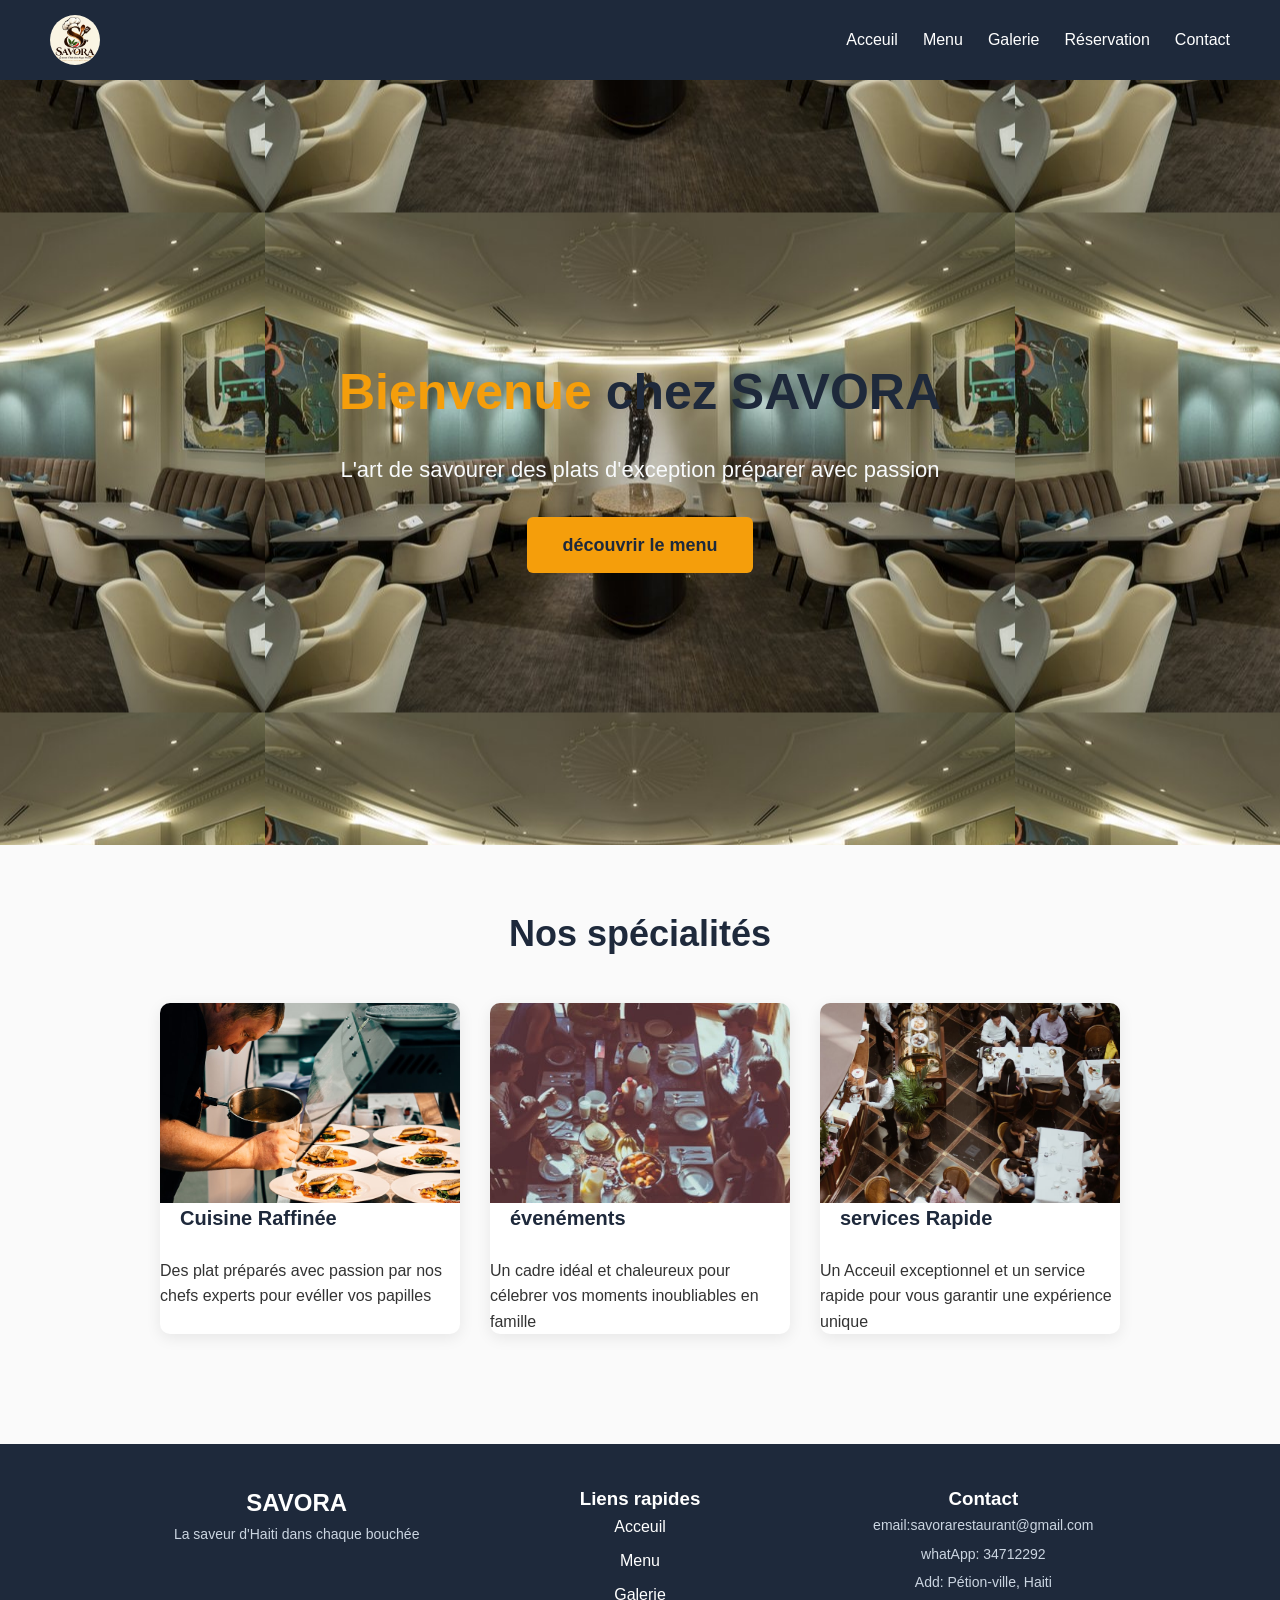
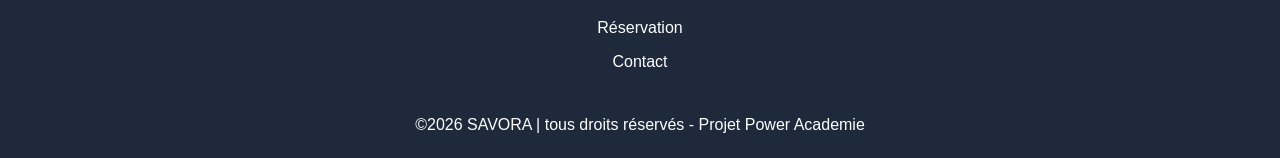
<file: index.html>
<html lang="en">
<head>
    <meta charset="UTF-8">
    <meta name="viewport" content="width=device-width, initial-scale=1.0">
    <title>SAVORA - L'art de savourer</title>
    <link rel="stylesheet" href="style.css">
</head>
<body>
<nav class="navbar">
    <div class="logo">
        <img src="logo.png" alt="sa se logo SAVORA">
        
    </div>

    <ul class="nav-links">
        <li><a href="index.html" class="actve">Acceuil</a></li>
        <li><a href="menu.html">Menu</a></li>
        <li><a href="galeri.html">Galerie</a></li>
        <li><a href="reservation.html">Réservation</a></li>
        <li><a href="contact.html">Contact</a></li>
    </ul>
</nav>


<header class="hero">
    <div class="hero-content">
        <h1>Bienvenue <span>chez SAVORA</span></h1>
        <p>L'art de savourer des plats d'exception préparer avec passion
        </p>
        <a href="menu.html">découvrir le menu</a>
    </div>
</header>

<section class="services-section">
    <h2>Nos spécialités</h2>
    <div class="services-container">

        <div class="service-card">
            <img src="foto.jpeg" alt="plat special">
            <h3>Cuisine Raffinée</h3>
            <p>Des plat préparés avec passion par nos chefs experts pour evéller vos papilles</p>
        </div>

        <div class="service-card">
            <img src="espace.jpeg" alt="évenéments">
            <h3>évenéments</h3>
            <p>Un cadre idéal et chaleureux pour célebrer vos moments inoubliables en famille</p>
        </div>

        <div class="service-card">
            <img src="service.jpeg" alt="services rapide">
            <h3>services Rapide</h3>
            <p>Un Acceuil exceptionnel et un service rapide pour vous garantir une expérience unique</p>
        </div>

    </div>

</section>


    
</body>
<footer>
    <div class="footer-container">

        <div class="footer-box">
            <h2> SAVORA</h2>
            <p>La saveur d'Haiti dans chaque bouchée</p>

        </div>
        <div class="footer-box">
            <h3> Liens rapides</h3>  
    <ul>
        <li><a href="index.html" class="actve">Acceuil</a></li>
        <li><a href="menu.html">Menu</a></li>
        <li><a href="galeri.html">Galerie</a></li>
        <li><a href="reservation.html">Réservation</a></li>
        <li><a href="contact.html">Contact</a></li>
    </ul>
            </div>
            
            <div class="footer-box">
                <h3>Contact</h3>
                <p>email:savorarestaurant@gmail.com</p>
                <p>whatApp: 34712292</p>
                <p>Add: Pétion-ville, Haiti</p>
            </div>

            <div class footer-bottom>
                 <p>©2026 SAVORA | tous droits réservés - Projet Power Academie </p>

            </div>


    </div>

</footer>
</html>
</file>
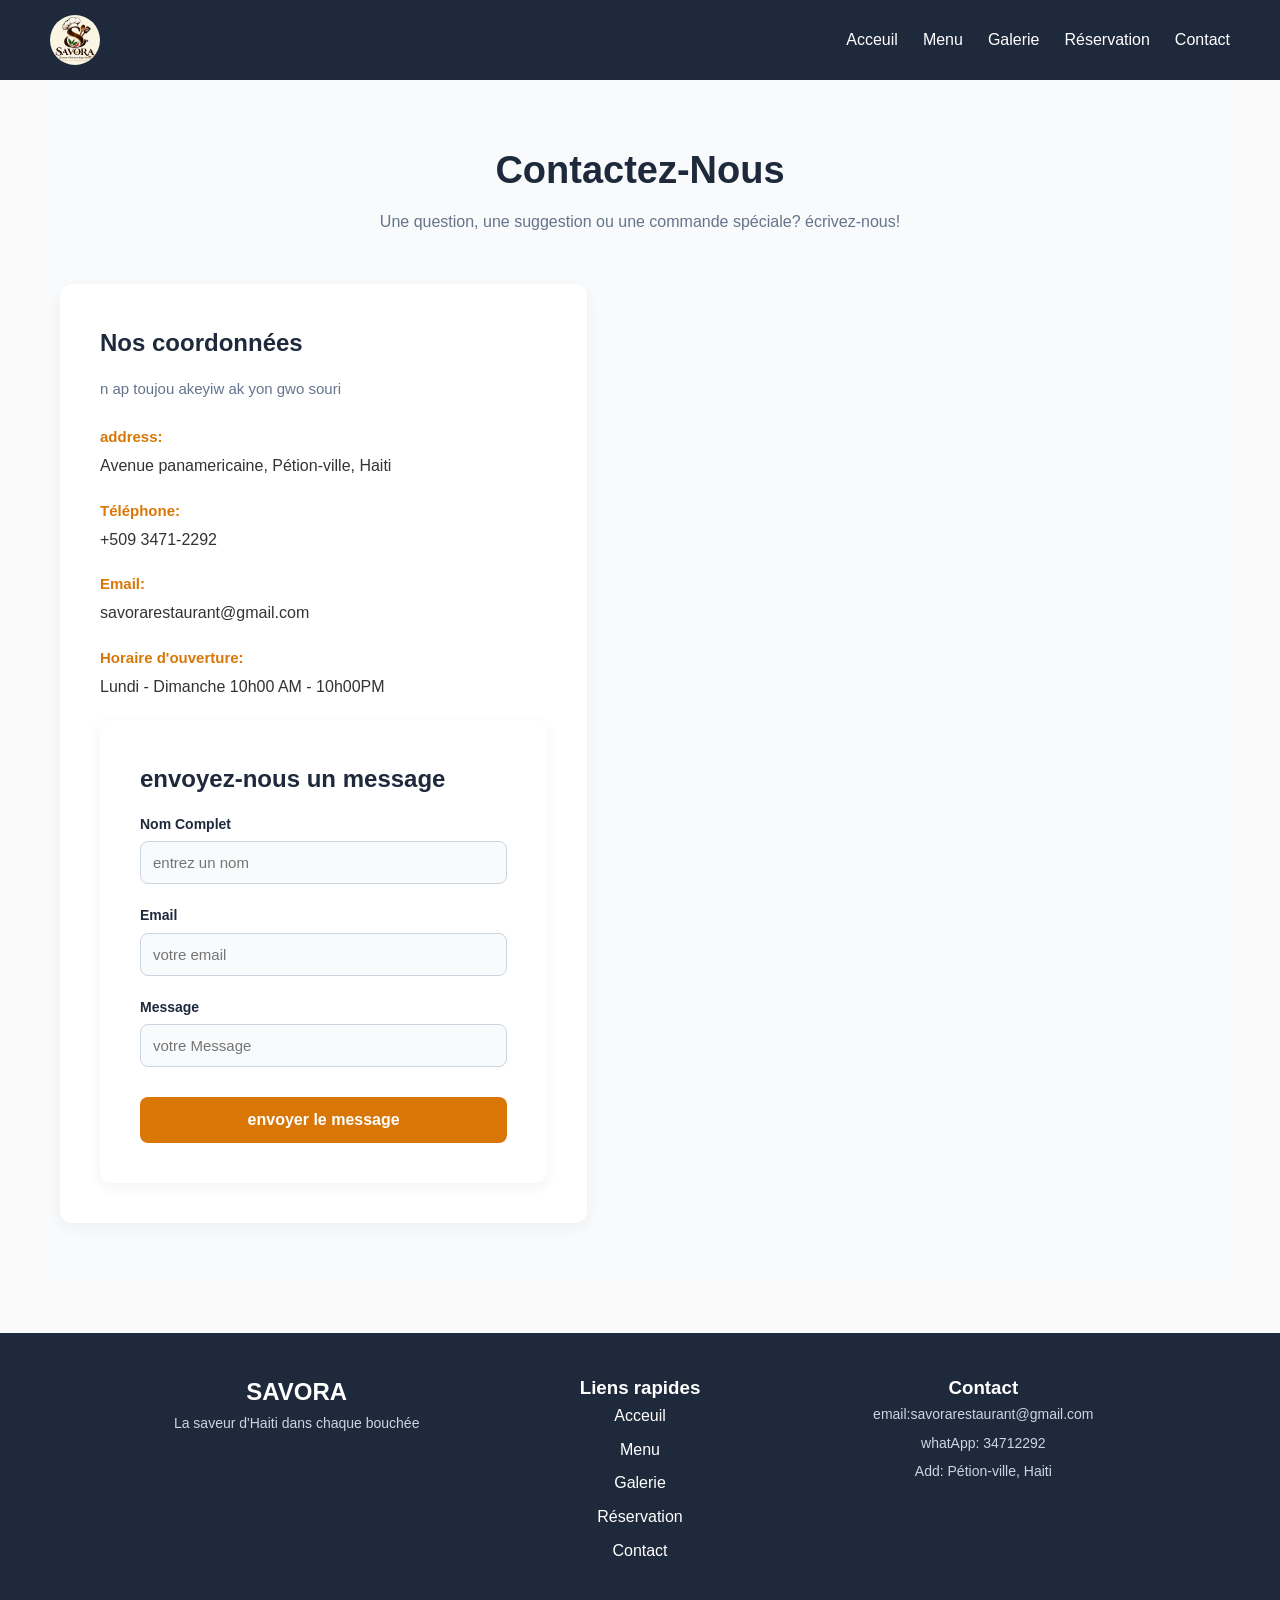
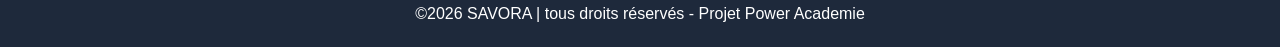
<file: contact.html>
<html lang="en">
<head>
    <meta charset="UTF-8">
    <meta name="viewport" content="width=device-width, initial-scale=1.0">
    <title>Document</title>
    <link rel="stylesheet" href="style.css">
</head>
<body>
    <nav class="navbar">
    <div class="logo">
        <img src="logo.png" alt="sa se logo SAVORA">
        
    </div>

    <ul class="nav-links">
        <li><a href="index.html" class="actve">Acceuil</a></li>
        <li><a href="menu.html">Menu</a></li>
        <li><a href="galeri.html">Galerie</a></li>
        <li><a href="reservation.html">Réservation</a></li>
        <li><a href="contact.html">Contact</a></li>
    </ul>
</nav>

<section class="contact-section">
    <div class="contact-header">
        <h1>Contactez-Nous</h1>
        <p>Une question, une suggestion ou une commande spéciale? écrivez-nous!</p>
    </div>

    <div class="contact-container">
        <div class="contact-info-box">
            <h2>Nos coordonnées</h2>
            <p>n ap toujou akeyiw ak yon gwo souri</p>
            <div class="info-item">
                <strong>address:</strong>
                <span>Avenue panamericaine, Pétion-ville, Haiti</span>

            </div>

            <div class="info-item">
                <strong>Téléphone:</strong>
                <span>+509 3471-2292</span>
            </div>

            <div class="info-item">
                <strong>Email:</strong>
                <span>savorarestaurant@gmail.com</span>
            </div>

            <div class="info-item">
                <strong>Horaire d'ouverture:</strong>
                <span>Lundi - Dimanche 10h00 AM - 10h00PM</span>
            </div>
            <!-- pou voye mesaj -->
             <form class="contact-form">
                <h2>envoyez-nous un message</h2>

                <div class="form-group">
                    <label for="name">Nom Complet</label>
                    <input type="text" id="name" placeholder="entrez un nom">

                </div>
                <div class="form-group">
                    <label for="email">Email</label>
                    <input type="email" id="email" placeholder="votre email" required >
                </div>

                <div class="form-group">
                    <label for="message">Message</label>
                    <input type="message" id="message" placeholder="votre Message" required >
                </div>


                <button type="submit" class="submit-btn">envoyer le message</button>



             </form>

        </div>

    </div>

</section>

    
</body>
<footer>
    <div class="footer-container">

        <div class="footer-box">
            <h2> SAVORA</h2>
            <p>La saveur d'Haiti dans chaque bouchée</p>

        </div>
        <div class="footer-box">
            <h3> Liens rapides</h3>  
    <ul>
        <li><a href="index.html" class="actve">Acceuil</a></li>
        <li><a href="menu.html">Menu</a></li>
        <li><a href="galeri.html">Galerie</a></li>
        <li><a href="reservation.html">Réservation</a></li>
        <li><a href="contact.html">Contact</a></li>
    </ul>
            </div>
            
            <div class="footer-box">
                <h3>Contact</h3>
                <p>email:savorarestaurant@gmail.com</p>
                <p>whatApp: 34712292</p>
                <p>Add: Pétion-ville, Haiti</p>
            </div>

            <div class footer-bottom>
                 <p>©2026 SAVORA | tous droits réservés - Projet Power Academie</p>

            </div>


    </div>

</footer>

</html>
</file>
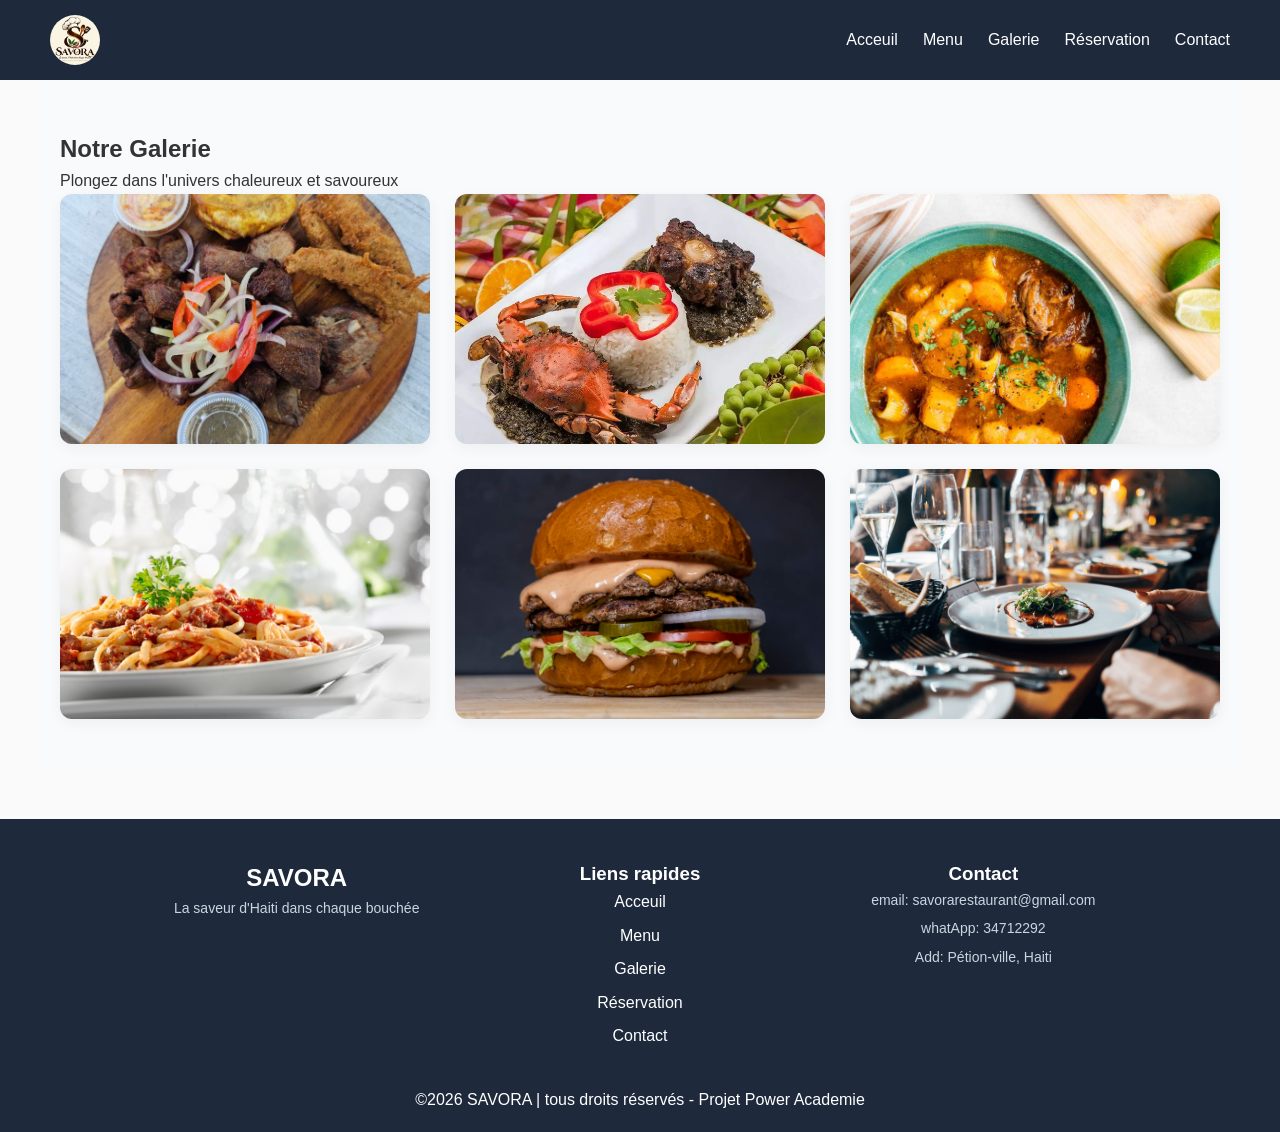
<file: galeri.html>
<html lang="en">
<head>
    <meta charset="UTF-8">
    <meta name="viewport" content="width=device-width, initial-scale=1.0">
    <title>Document</title>
    <link rel="stylesheet" href="style.css">
</head>
<body>
    <nav class="navbar">
    <div class="logo">
        <img src="logo.png" alt="sa se logo SAVORA">
        
    </div>

    <ul class="nav-links">
        <li><a href="index.html" class="actve">Acceuil</a></li>
        <li><a href="menu.html">Menu</a></li>
        <li><a href="galeri.html">Galerie</a></li>
        <li><a href="reservation.html">Réservation</a></li>
        <li><a href="contact.html">Contact</a></li>
    </ul>
</nav>
<section class="gallery-section">
    <div clas="gallery-header">
        <h1>Notre Galerie</h1>
        <p>Plongez dans l'univers chaleureux et savoureux </p>
    </div>

    <div class="gallery-grid">
        <div class="gallery-item">
            <img src="griot.jpg" alt=" griot SAVORA">
            <div class="gallery-overlay"><span>Griot et Bananes</span></div>

            </div>

            <div class="gallery-item">
                <img src="lalo.jpg" alt="lalo SAVORA">
                <div class="gallery-overlay"><span>Lalo</span></div>
            </div>

            <div class="gallery-item">
                <img src="soup.jpg" alt="Soup Joumou">
                <div class="gallery-overlay"><span>Soup Joumou</span></div>
            </div>

            <div class="gallery-item">
                <img src="spageti.jpeg" alt="plat SAVORA">
                <div class="gallery-overlay"><span>spaghetti Boulonnaise</span></div>

            </div>

            <div class="gallery-item">
                <img src="burger.jpeg" alt="">
                <div class="gallery-overlay"><span>Burger SAVORA</span></div>

            </div>

            <div class="gallery-item">
                <img src="verre.png" alt="Ambiance SAVORA">
                <div class="gallery-overlay">Ambiance & Décoration</div>

            </div>

    </div>

</section>
    
</body>
<footer>
    <div class="footer-container">

        <div class="footer-box">
            <h2> SAVORA</h2>
            <p>La saveur d'Haiti dans chaque bouchée</p>

        </div>
        <div class="footer-box">
            <h3> Liens rapides</h3>  
    <ul>
        <li><a href="index.html" class="actve">Acceuil</a></li>
        <li><a href="menu.html">Menu</a></li>
        <li><a href="galeri.html">Galerie</a></li>
        <li><a href="reservation.html">Réservation</a></li>
        <li><a href="contact.html">Contact</a></li>
    </ul>
            </div>
            
            <div class="footer-box">
                <h3>Contact</h3>
                <p>email: savorarestaurant@gmail.com</p>
                <p>whatApp: 34712292</p>
                <p>Add: Pétion-ville, Haiti</p>
            </div>

            <div class footer-bottom>
                 <p>©2026 SAVORA | tous droits réservés - Projet Power Academie </p>

            </div>


    </div>

</footer>

</html>
</file>
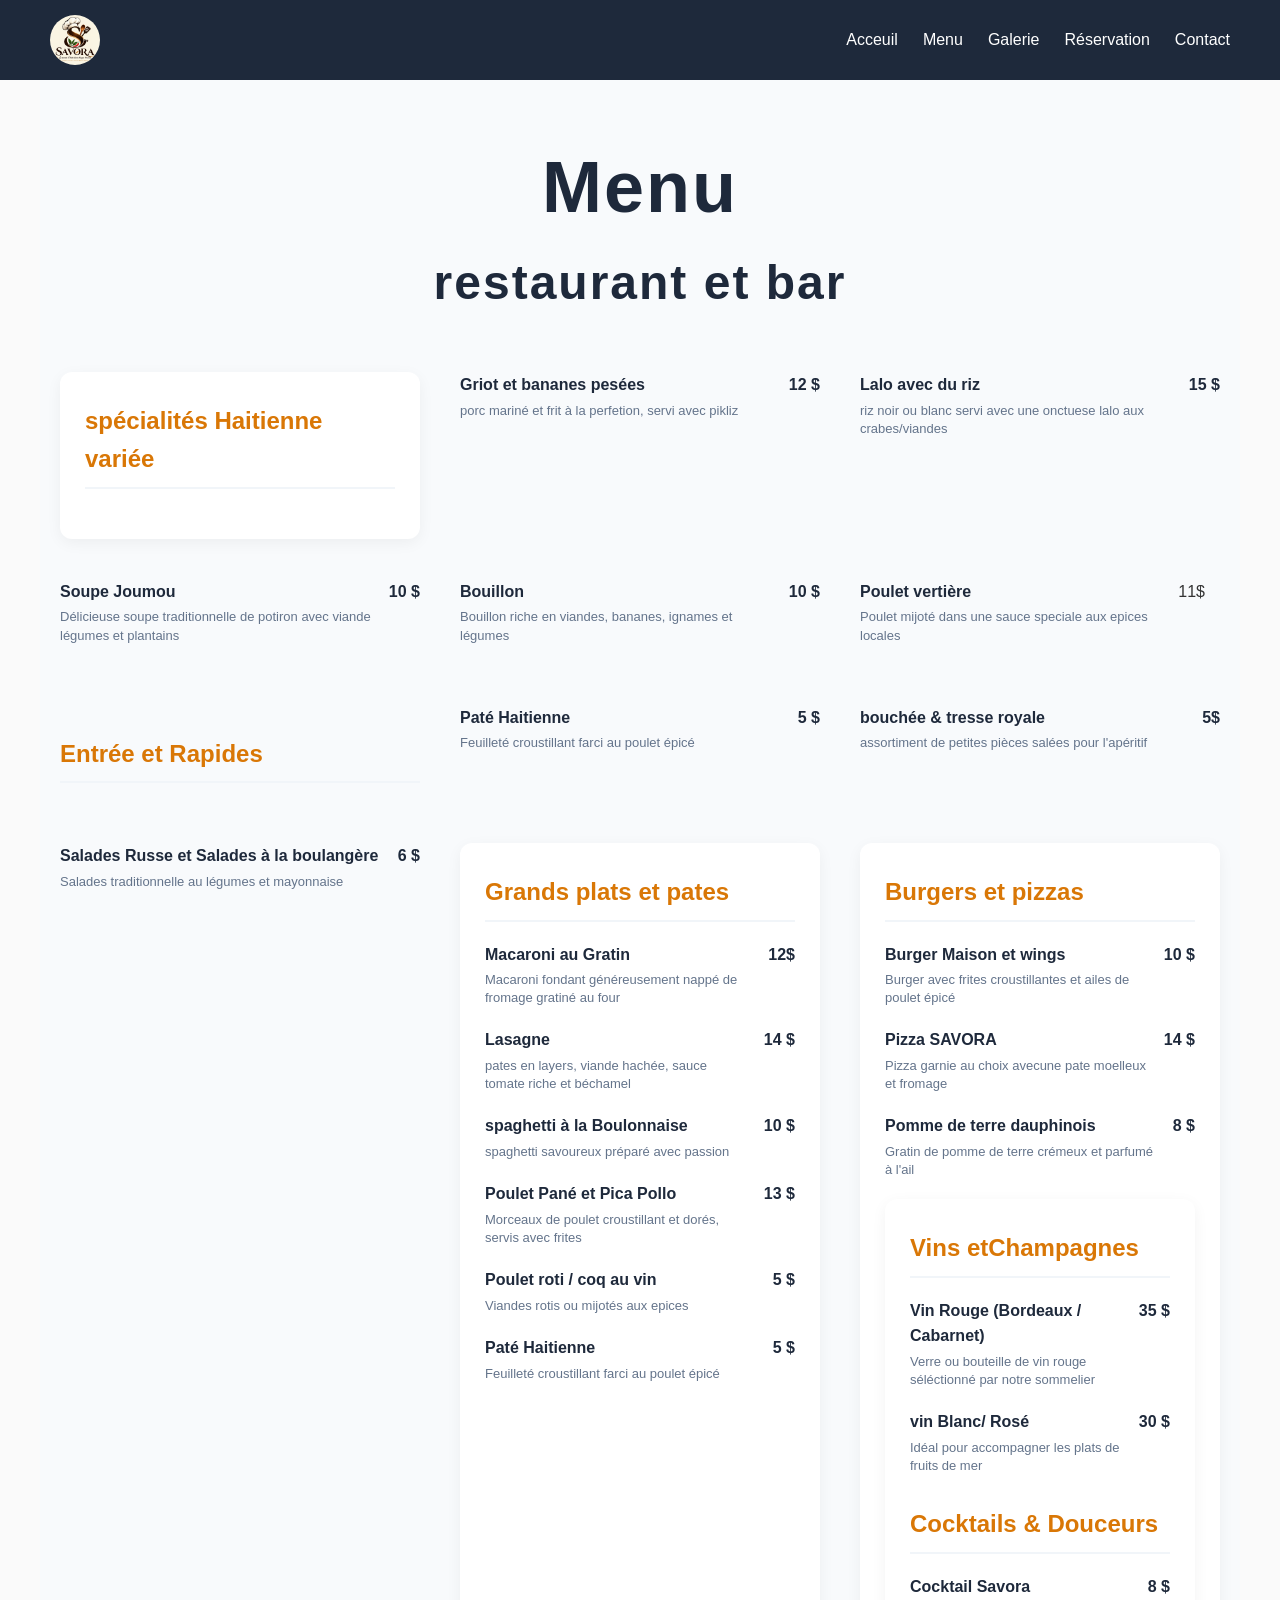
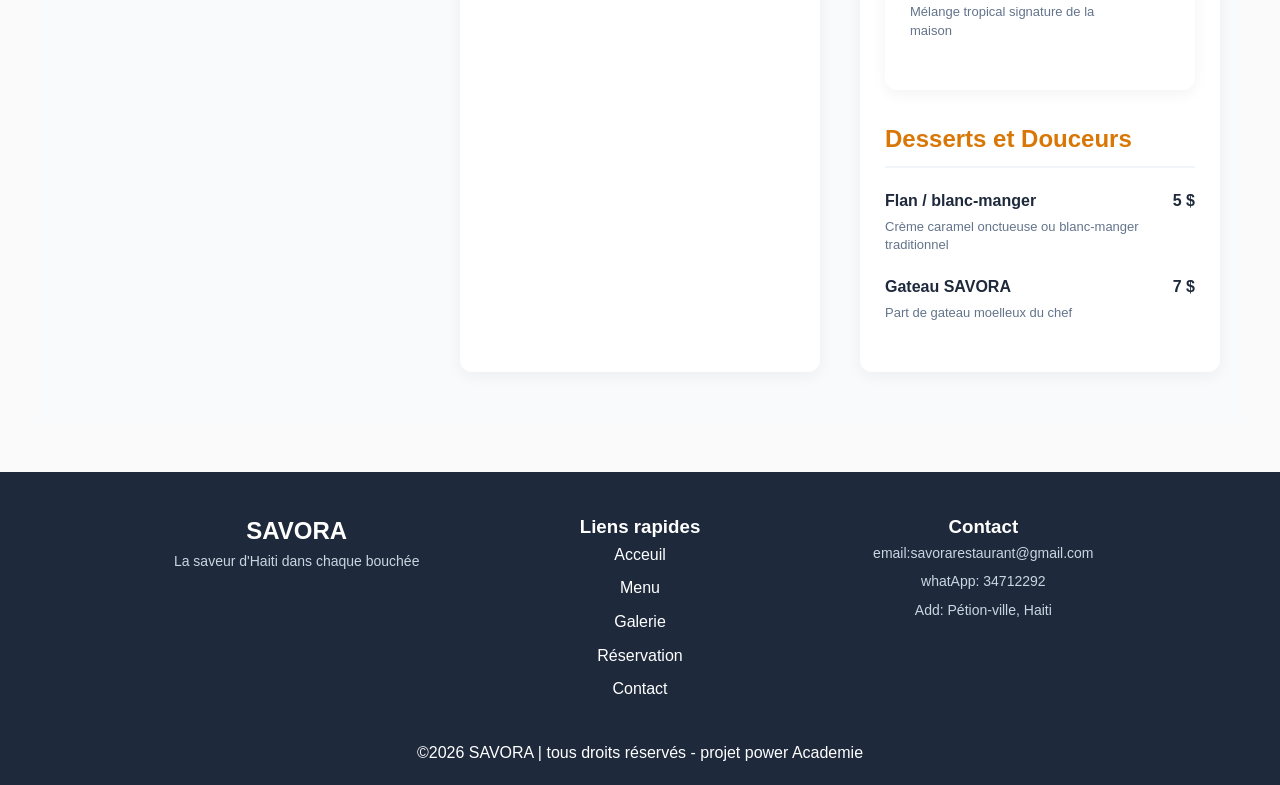
<file: menu.html>
<html lang="en">
<head>
    <meta charset="UTF-8">
    <meta name="viewport" content="width=device-width, initial-scale=1.0">
    <title>Document</title>
    <link rel="stylesheet" href="style.css">
</head>
<body>
    <nav class="navbar">
    <div class="logo">
        <img src="logo.png" alt="sa se logo SAVORA">
        
    </div>

    <ul class="nav-links">
        <li><a href="index.html" class="actve">Acceuil</a></li>
        <li><a href="menu.html">Menu</a></li>
        <li><a href="galeri.html">Galerie</a></li>
        <li><a href="reservation.html">Réservation</a></li>
        <li><a href="contact.html">Contact</a></li>
    </ul>
</nav>

<section class="menu-page-section">
    <div class="menu-header-title">
        <h1>Menu</h1>
        <p>restaurant et bar</p>
    </div>

    <div class="menu-grid-layout">
        <div class="menu-column">
            <h2 class="category-title"> spécialités Haitienne variée</h2>
        </div>

        <div class="menu-item">
            <div class="item-info">
                <h3>Griot et bananes pesées</h3>
                <p>porc mariné et frit à la perfetion, servi avec pikliz</p>
            
            </div>
<span class="item-price">12 $</span>
        </div>
        <div class="menu-item">
            <div class="item-info">
                <h3>Lalo avec du riz</h3>
                <p>riz noir ou blanc servi avec une onctuese lalo aux crabes/viandes</p>
              </div>
              <span class="item-price">15 $</span>
              </div>  

        <div class="menu-item">
            <div class="item-info">
                <h3>Soupe Joumou</h3>
                <p>Délicieuse soupe traditionnelle de potiron avec viande légumes et plantains</p>
            </div>
            <span class="item-price">10 $</span>
        </div>
        <div class="menu-item">
            <div class="item-info">
                <h3>Bouillon </h3>
                <p>Bouillon riche en viandes, bananes, ignames et légumes</p>
                
            </div>
            <span class="item-price">10 $</span>
            </div>

                <div class="menu-item">
            <div class="item-info">
                <h3>Poulet vertière</h3>
                <p> Poulet mijoté dans une sauce speciale aux epices locales</p>
             </div>
             <span class="item-info">11$</span>
             </div>

             <h2 class="category-title" style="margin-top: 30px;"> Entrée et Rapides</h2>

                <div class="menu-item">
            <div class="item-info">
                <h3>Paté Haitienne</h3>
                <p>Feuilleté croustillant farci au poulet épicé</p>
                </div>
                <span class="item-price">5 $</span>
                </div>
                

                <div class="menu-item">
            <div class="item-info">
                <h3>bouchée & tresse royale</h3>
                <p>assortiment de petites pièces salées pour l'apéritif</p>
                </div>
                <span class="item-price">5$</span>
                </div>
                

                <div class="menu-item">
            <div class="item-info">
                <h3>Salades Russe et Salades à la boulangère</h3>
                <p>Salades traditionnelle au légumes et mayonnaise</p>
                </div>
                <span class="item-price">6 $</span>
                </div>

                <div class="menu-column">
                 <h2 class="category-title">Grands plats et pates</h2>

                <div class="menu-item">
            <div class="item-info">
                <h3>Macaroni au Gratin</h3>
                <p>Macaroni fondant généreusement nappé de fromage gratiné au four</p>
                </div>
                <span class="item-price">12$</span>
                </div>

                <div class="menu-item">
            <div class="item-info">
                <h3>Lasagne</h3>
                <p>pates en layers, viande hachée, sauce tomate riche et béchamel</p>
                </div>
                <span class="item-price">14 $</span>
                </div>

                <div class="menu-item">
            <div class="item-info">
                <h3>spaghetti à la Boulonnaise</h3>
                <p>spaghetti savoureux préparé avec passion</p>
                </div>
                <span class="item-price">10 $</span>
                </div>

                <div class="menu-item">
            <div class="item-info">
                <h3>Poulet Pané et Pica Pollo</h3>
                <p>Morceaux de poulet croustillant et dorés, servis avec frites </p>
                
                </div>
                <span class="item-price">13 $</span>
                </div>

                <div class="menu-item">
            <div class="item-info">
                <h3>Poulet roti / coq au vin</h3>
                <p>Viandes rotis ou mijotés aux epices</p>
                </div>
                <span class="item-price">5 $</span>
                </div>


                <div class="menu-item">
            <div class="item-info">
                <h3>Paté Haitienne</h3>
                <p>Feuilleté croustillant farci au poulet épicé</p>
                </div>
                <span class="item-price">5 $</span>
                </div>
                
                </div>

                <div class="menu-column">
                    <h2 class="category-title">Burgers et pizzas</h2>

                     <div class="menu-item">
            <div class="item-info">
                <h3>Burger Maison et wings</h3>
                <p>Burger avec frites croustillantes et ailes de poulet épicé</p>
                </div>
                <span class="item-price">10 $</span>
                </div>

                 <div class="menu-item">
            <div class="item-info">
                <h3>Pizza SAVORA</h3>
                <p>Pizza garnie au choix avecune pate moelleux et fromage</p>
                </div>
                <span class="item-price">14 $</span>
                </div>
                
                 <div class="menu-item">
            <div class="item-info">
                <h3>Pomme de terre dauphinois</h3>
                <p>Gratin de pomme de terre crémeux et parfumé à l'ail</p>
                </div>
                <span class="item-price">8 $</span>
                </div>

                <div class="menu-column">
                    <h2 class="category-title">Vins etChampagnes</h2>
                    <div class="menu-item">
                        <div class="item-info">
                            <h3>Vin Rouge (Bordeaux / Cabarnet)</h3>
                            <p>Verre ou bouteille de vin rouge séléctionné par notre sommelier</p>

                        </div>
                        <span class="item-price">35 $</span>
                    </div>
                    <div class="menu-item">
                        <div class="item-info">
                            <h3>vin Blanc/ Rosé</h3>
                            <p>Idéal pour accompagner les plats de fruits de mer</p>
                        </div>
                        <span class="item-price">30 $</span>
                    </div>

                    <h2 class="category-title" style="margin-top: 30px;">Cocktails & Douceurs</h2>

                    <div class="menu-item">
                        <div class="item-info">
                            <h3>Cocktail Savora</h3>
                            <p>Mélange tropical signature de la maison</p>
                        </div>
                        <span class="item-price">8 $</span>
                    </div>

                </div>
                
                <h2 class="category-title" style="margin-top: 30px;">Desserts et Douceurs</h2>
                
                 <div class="menu-item">
            <div class="item-info">
                <h3>Flan / blanc-manger </h3>
                <p>Crème caramel onctueuse ou blanc-manger traditionnel</p>
                </div>
                <span class="item-price">5 $</span>
                </div>
                
                 <div class="menu-item">
            <div class="item-info">
                <h3>Gateau SAVORA</h3>
                <p>Part de gateau moelleux du chef</p>
                </div>
                <span class="item-price">7 $</span>
                </div>
                
                </div>
                      

    </div>

</section>

    
</body>
<footer>
    <div class="footer-container">

        <div class="footer-box">
            <h2> SAVORA</h2>
            <p>La saveur d'Haiti dans chaque bouchée</p>

        </div>
        <div class="footer-box">
            <h3> Liens rapides</h3>  
    <ul>
        <li><a href="index.html" class="actve">Acceuil</a></li>
        <li><a href="menu.html">Menu</a></li>
        <li><a href="galeri.html">Galerie</a></li>
        <li><a href="reservation.html">Réservation</a></li>
        <li><a href="contact.html">Contact</a></li>
    </ul>
    
            </div>
            
            <div class="footer-box">
                <h3>Contact</h3>
                <p>email:savorarestaurant@gmail.com</p>
                <p>whatApp: 34712292</p>
                <p>Add: Pétion-ville, Haiti</p>
            </div>

            <div class footer-bottom>
                 <p>©2026 SAVORA | tous droits réservés - projet power Academie </p>

            </div>


    </div>

</footer>

</html>
</file>
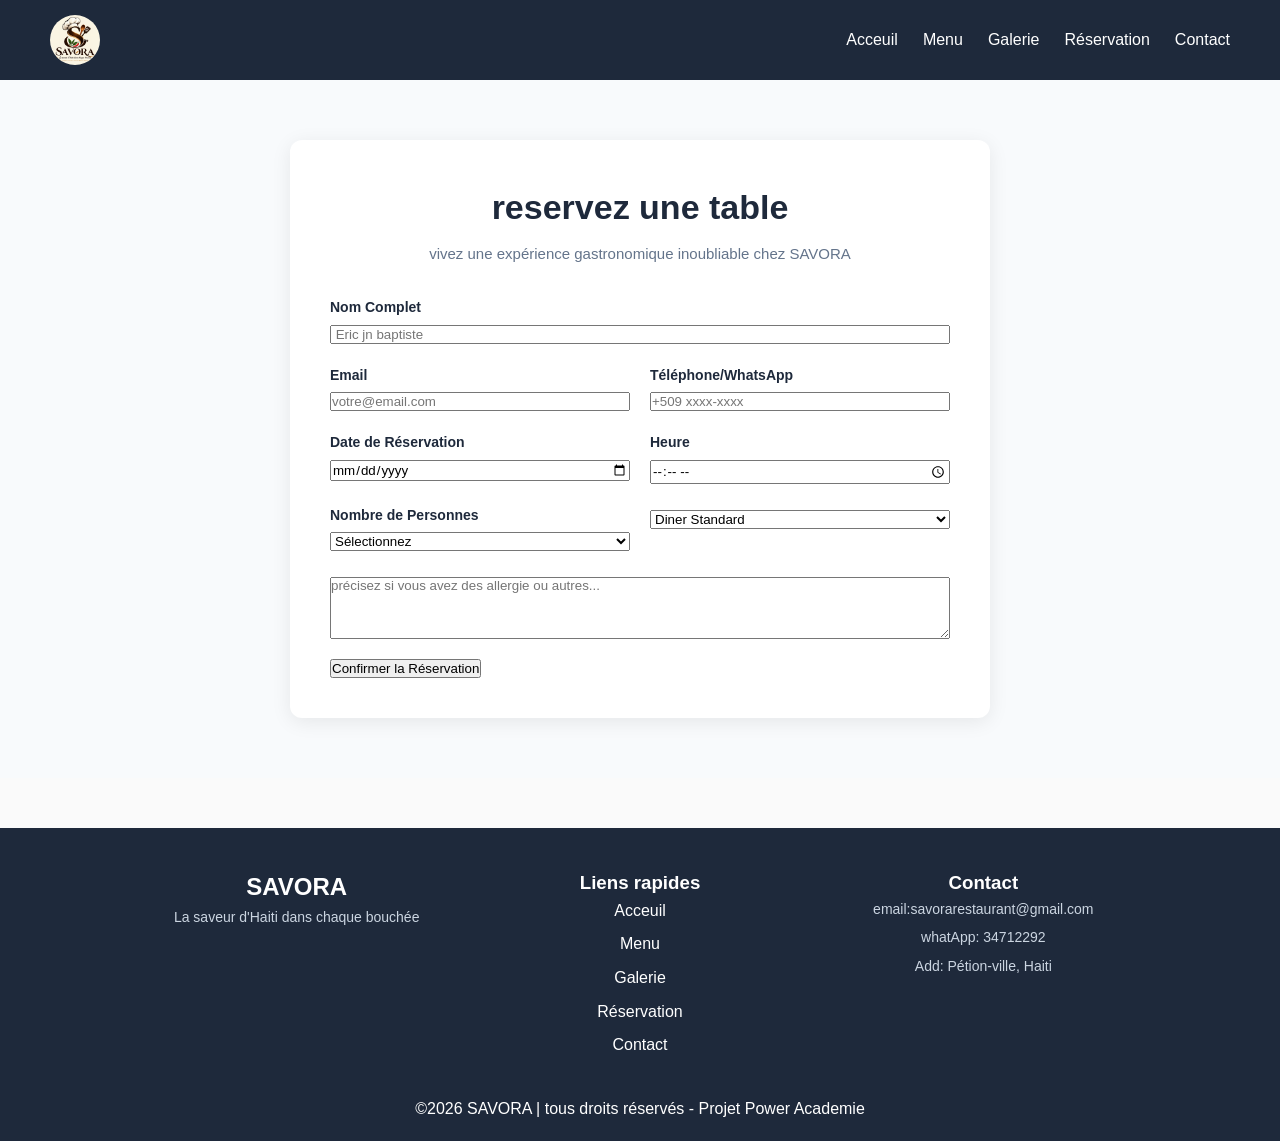
<file: reservation.html>
<html lang="en">
<head>
    <meta charset="UTF-8">
    <meta name="viewport" content="width=device-width, initial-scale=1.0">
    <title>Document</title>
    <link rel="stylesheet" href="style.css">
</head>
<body>
    <nav class="navbar">
    <div class="logo">
        <img src="logo.png" alt="sa se logo SAVORA">
        
    </div>

    <ul class="nav-links">
        <li><a href="index.html" class="actve">Acceuil</a></li>
        <li><a href="menu.html">Menu</a></li>
        <li><a href="galeri.html">Galerie</a></li>
        <li><a href="reservation.html">Réservation</a></li>
        <li><a href="contact.html">Contact</a></li>
    </ul>
</nav>

<section class="reservation-section">
    <div class="reservation-container">
        <div class="reservation-header">
            <h1>reservez une table</h1>
            <p>vivez une expérience gastronomique inoubliable chez SAVORA</p>
        </div>

        <form class="reservation-form">

            <div class="form-group">
                <label for="fullname">Nom Complet</label>
                <input type="text" id="fullname" placeholder=" Eric jn baptiste" required>

            </div>
            <div class="form-row">
                <div class="form-group">
                    <label for="email">Email</label>
            <input type="Email" id="email" placeholder="votre@email.com">
                </div>

                <div class="form-group">
                    <label for="phone">Téléphone/WhatsApp</label>
                    <input type="tel" id="phone" placeholder="+509 xxxx-xxxx" required>
                </div>
            </div>

            <div class="form-row">
                <div class="form-group">
                    <label for="date"> Date de Réservation</label>
                    <input type="date" id="date" required>
                </div>

                <div class="form-group">
                    <label for="time"> Heure</label>
                    <input type="time" id="time" required>
                </div>
            </div>

            <div class="form-row">
                <div class="form-group">
                    <label for="guests">Nombre de Personnes</label>
                    <select id="guests" required>
                        <option value=""> Sélectionnez</option>
                        <option value="1">Une personne</option>
                        <option value="2">Deux personnes (Table Romantique)</option>
                        <option value="4"> Quatre personnes (famille)</option>
                        <option value="6">Six personnes ou plus (groupe)</option>
                    </select>
                </div>
                <div class="form-group">
                    <label for="occasion"Occasion spéciale></label>
                    <select id="occasion">
                        <option value="standard">Diner Standard</option>
                        <option value="rdv">Rencontre d'affaires</option>
                        <option value="anniversaire">Anniversaire</option>
                        <option value="autre">Autre</option>
                    </select>
                </div>
            </div>
            <div class="form-group">
            <label for="message"Notes ou Demande Particulière></label>
            <textarea id="message" rows="4" placeholder="précisez si vous avez des allergie ou autres..."></textarea>
            </div>

            <button type="submit" class="submit btn">Confirmer la Réservation</button>
        </form>

    </div>

</section>

    
</body>
<footer>
    <div class="footer-container">

        <div class="footer-box">
            <h2> SAVORA</h2>
            <p>La saveur d'Haiti dans chaque bouchée</p>

        </div>
        <div class="footer-box">
            <h3> Liens rapides</h3>  
    <ul>
        <li><a href="index.html" class="actve">Acceuil</a></li>
        <li><a href="menu.html">Menu</a></li>
        <li><a href="galeri.html">Galerie</a></li>
        <li><a href="reservation.html">Réservation</a></li>
        <li><a href="contact.html">Contact</a></li>
    </ul>
            </div>
            
            <div class="footer-box">
                <h3>Contact</h3>
                <p>email:savorarestaurant@gmail.com</p>
                <p>whatApp: 34712292</p>
                <p>Add: Pétion-ville, Haiti</p>
            </div>

            <div class footer-bottom>
                 <p>©2026 SAVORA | tous droits réservés - Projet Power Academie </p>

            </div>


    </div>

</footer>

</html>
</file>
<file: style.css>
*{
    margin: 0;
    padding: 0;
    box-sizing: border-box;
    font-family: 'Segoe UI', Tahoma, Geneva, Verdana, sans-serif;

}

body{
    background-color: #fafafa;
    color: #333;
    line-height: 1.6;
}
.navbar{
    display: flex;
    justify-content: space-between;
    align-items: center;
    background-color: #1e293b;
    padding: 15px 50px;
    color: white;
    position: sticky;
    top: 0;
    z-index: 1000;
}

.logo img{
    height: 50px;
    width: 50px;
    border-radius: 50%;
    object-fit: cover; solid color:white ;
    border: 2px;
    gap: 20px
}
.nav-links{
    list-style: none;
    display: flex;
    gap: 25px;
}
.nav-links a{
    text-decoration: none;
    color: white;
    font-size: 16px;
    font-weight: 500;
    transition: color 0.3s ease;
}

.nav-links a :hover
.nav-links a.active{
    color: #f59e0b;
}

.hero{
    background: linear-gradient(rgba(0, 0, 0.7)), rgba(0, 0, 0.7); url
    
    background-size: cover;
    background-image: url("Alinea.jpg");
    background-position: center;
    height: 85vh;
    display: flex;
    justify-content: center;
    align-items: center;
    text-align: center;
    color: white;
    padding: 0 20px;
}

.hero-content{
    max-width: 800px;
}
.hero-content h1{
    font-size: 50px;
    margin-bottom: 20px;
    color: #f59e0b;
    font-weight: bold;
}
.hero-content p{
    font-size: 22px;
    margin-bottom: 30px;
    max-width: 650px;
    margin-left: auto;
    margin-right: auto;
    color: #f8fafc;
}
.hero-content span{
    color: #1e293b;
}
.hero-content a{
    background-color: #f59e0b;
    color: #f59e0b;
    font-size: 22px;
}

.hero-content .btn,
.hero-content a[href="menu.html"]{
    display: inline-block;
    background-color: #f59e0b;
    color: #1e293b;
    padding: 14px 35px;
    font-size: 18px;
    font-family: 16px;
    font-weight: bold;
    text-decoration: none;
    border-radius: 6px;
    transition: background 0.3s ease, tranform 0.2s;

}
.btn :hover{
    background-color: #d97706;
    transform: translateY(-2px);
}

.hero-content a[href="menu.html"]:hover{
    background-color: #d97706;
    transform: translateY(-2px);
}
.services-section{
    padding: 60px 20px;
    background-color: #fafafa;
    text-align: center;
}

.services-section h2{
    font-size: 36px;
    color: #1e293b;
    margin-bottom: 40px;
    font-weight: bold;
}

.services-container{
    display: flex;
    justify-content: center;
    gap: 30px;
    flex-wrap: wrap;
    max-width: 1200px;
    margin: 0 auto;
}

.service-card{
    background: white;
    border-radius: 10px;
    overflow: hidden;
    width: 300px;
    box-shadow: 0 4px 15px rgba(0, 0, 0, 0.08);
    transition: transform 0.3 ease, box-shadow 0.3s ease;
    text-align: left;
}
.service-card :hover{
    transform: translateY(-5px);
    box-shadow: 0 8px 25px rgba(0, 0, 0, 0.15);
}

.service-card img{
    width: 100%;
    height: 200px;
    object-fit: cover;
}
.service-card h3{
    font-size: 20px;
    color: #1e293b;
    margin: 0 20px 25px 20px;
    line-height: 1.5;
}

footer{
    background-color: #1e293b;
    color: white;
    text-align: center;
    padding: 40px 20px 20px 20px;
    margin-top: 50px;
}

.footer{
            background: #161b22;
            color: aliceblue;
            padding: 40px 20px 20px;
        }
        .footer-container{
            display: flex;
            flex-wrap: wrap;
            justify-content: space-around;
            grid-template-columns: repeat(3, 1fr);
            gap: 30px;
            max-width: 1000px;
            margin: 0 auto;
            text-align: center;
        }

        .footer-box{
            flex: 1;
            min-width: 250px;
        }

        .footer-box h2
        .footer-box h3{
            color: #f59e0b;
            margin-bottom: 15px;
            font-size: 18px;
        }

        .footer-box p
        .footer-box li{
            margin-bottom: 10px;
            line-height: 1.6;
        }

        .footer-bottom{
            text-align: center;
         
        }

        .footer-box ul{
            list-style: none;
            padding: 0;
        }
        .footer-box ul li{
            margin-bottom: 8px;
        }

        .footer-box ul li a{
            color: white;
            text-decoration: none;
            transition: color 0.3;
        }

        .footer-box a{
            color: #1e293b;
            text-decoration: none;
        }
        

        .footer-box ul li a: hover{
            text-decoration: underline;
            color: #f59e0b;
        }

        .footer-box p{
            color: #cbd5e1;
            font-size: 14px;
            margin-bottom: 6px;
        }
        .footer-bottom{
            text-align: center;
            border-top: 1px solid #334155;
            padding-top: 15px;
            font-size: 13px;
            color: #94a3b8;
        }

@media(max-width: 768px) {
    .navbar{
        flex-direction: column;
        padding: 15px;
        gap: 15px;
    }

    .nav-links{
        gap: 15;
        font-size: 14px;
        .hero-content h1{
            font-size: 32px;
        }

        .hero-content p{
            font-size: 16px;
        }

        .footer-container{
            flex-direction: column;
            align-items: center;
        }
    }

    .services-container{
        flex-direction: column;
        align-items: center;
    }
    .service-card{
        width: 100%;
        max-width: 350px;
    }
}


.menu-page-section{
    padding: 50px 20px;
    background-color: #f8fafc;
    max-width: 1200px;
    margin: 0 auto;
}

.menu-header-title{
    text-align: center;
    margin-bottom: 50px;   
}

.menu-header-title{
    font-size: 48px;
    color: #1e293b;
    font-weight: bold;
    letter-spacing: 2px;
}

.menu-grid-layout{
    display: grid;
    grid-template-columns: repeat(3, 1fr);
    gap: 40px;
}

.menu-column{
    background: white;
    padding: 30px 25px;
    border-radius: 12px;
    box-shadow: 0 4px 15px rgba(0, 0, 0, 0.05);
}

.category-title{
    font-size: 24px;
    color: #d97706;
    margin-bottom: 20px;
    border-bottom: 2px solid #f1f5f9;
    padding-bottom: 8px;
}

.menu-item{
    display: flex;
    justify-content: space-between;
    align-items: flex-start;
    margin-bottom: 20px;
}

.item-info{
    padding-right: 15px;
}

.item-info h3{
    font-size: 16px;
    color: #1e293b;
    font-weight: 600;
    margin-bottom: 4px;
}

.item-info p{
    font-size: 13px;
    color: #64748b;
    line-height: 1.4;
}

.item-price{
    font-size: 16px;
    font-weight: bold;
    color: #1e293b;
    white-space: nowrap;
}

@media(max-width: 768px){
    .menu-grid-layout{
        grid-template-columns: 1fr;
    }
}

.reservation-section{
    padding: 60px 20px;
    background-color: #f8fafc;
    display: flex;
    justify-content: center;
    align-items: center;
}

.reservation-container{
    background: white;
    padding: 40px;
    border-radius: 12px;
    box-shadow: 0 4px 20px rgba(0, 0, 0, 0.08);
    width: 100%;
    max-width: 700px;
}

.reservation-header{
    text-align: center;
    margin-bottom: 30px;
}
.reservation-header h1{
font-size: 34px;
color: #1e293b;
margin-bottom: 8px;
}

.reservation-header p{
    font-size: 15px;
    color: 64748b;
}

.reservation-form .form-group{
margin-bottom: 20px;
display: flex;
flex-direction: column;
}

.form-row{
    display: grid;
    grid-template-columns: 1fr 1fr;
    gap: 20px;
}

.reservation-form label{
    font-size: 14px;
    font-weight: 600;
    color: #1e293b;
    margin-bottom: 6px;
}

.reservation-form input
.reservation-form select
.reservation-form textarea{
    padding: 12px 15px;
    border: 1px solid #cbd5e1;
    border-radius: 8px;
    font-size: 15px;
    color: #1e293b;
    background-color: #f8fafc;
    outline: none;
    transition: border-color 0.3s ease;
}

.reservation-form input:focus,
.reservation-form select:focus
.reservation-form textarea:focus{
border-color: #d97706;
background-color: white;
}

.submit-btn{
    width: 100%;
    padding: 14px;
    background-color: #d97706;
    color: white;
    border: none;
    border-radius: 8px;
    font-size: 16px;
    font-weight: bold;
    cursor: pointer;
    transition: background-color0.3s ease;
    margin-top: 10px;
}

.submit-btn :hover{
    background-color: #b45309;
}

@media(max-wirth:600px){
    .form-row{
        grid-template-columns: 1fr;
        gap: 0;
    }

    .reservation-container{
        padding: 20px;
    }
}

.contact-section{
    padding: 60px 20px;
    background-color: #f8fafc;
    max-width: 1200px;
    margin: 0 auto;
}

.contact-header{
    text-align: center;
    margin-bottom: 50px;
}
.contact-header h1{
    font-size: 38px;
    color: #1e293b;
    margin-bottom: 8px;
}

.contact-header p{
    font-size: 16px;
    color: #64748b;
}

.contact-container{
    display: grid;
    grid-template-columns: 1fr 1.2fr;
}

.contact-info-box, .contact-form{
background: white;
padding: 40px;
border-radius: 12px;
box-shadow: 0 4px 15px rgba(0, 0, 0, 0.05);
}

.contact-info-box h2, .contact-form h2{
font-size: 24px;
color: #1e293b;
margin-bottom: 15px;
}

.contact-info-box p{
    color: #64748b;
    font-size: 15px;
    margin-bottom: 25px;
    line-height: 1.5;
}

.info-item{
    margin-bottom: 20px;
    display: flex;
    flex-direction: column;
}

.info-item strong{
    font-size: 15px;
    color: #d97706;
    margin-bottom: 4px;
}

.item-info span{
    font-size: 15px;
    color: #1e293b;
}

.contact-form .form-group{
    margin-bottom: 20px;
    display: flex;
    flex-direction: column;
}

.contact-form label{
    font-size: 14px;
    font-weight: 600;
    color: #1e293b;
    margin-bottom: 6px;
}

.contact-form input,
.contact-form textarea{
    padding: 12px;
    border: 1px solid #cbd5e1;
    border-radius: 8px;
    font-size: 15px;
    color: #1e293b;
    background-color: #f8fafc;
    outline: none;
    transition: border-color 0.3s ease;
}

.contact-form input :focus,
.contact-form textarea :focus{
    border-color: #d97706;
    background-color: white;
}

.@media (max-width 768px){
    .contact-container{
        grid-template-columns: 1fr;
    }

    .contact-info-box, .contact-form{
padding: 25px;
    }
}

.gallery-section{
    padding: 50px 20px ;
    background-color: #f8fafc;
    max-width: 1200px;
    margin: 0 auto;
}

.gallery-header{
    text-align: center;
    margin-bottom: 40px;
}

.gallery-header h1{
    font-size: 38px;
    color: #1e293b;
    margin-bottom: 8px;
}

.gallery-header p{
    font-size: 16px;
    color: #64748b;
}

.gallery-grid{
    display: grid;
    grid-template-columns: repeat(3, 1fr);
    gap: 25px;
}

.gallery-item{
    position: relative;
    overflow: hidden;
    border-radius: 12px;
    box-shadow: 0 4px 15px rgba(0, 0, 0, 0.05);
    height: 250px;
}

.gallery-item img{
    width: 100%;
    height: 100%;
    object-fit: cover;
    transition: transform 0.4s ease;
}
.gallery-item :hover img{
    transform: scale(1.1);
}

.gallery-overlay{
    position: absolute;
    bottom: 0;
    left: 0;
    right: 0;
    background: rgba(30, 41, 59, 0.75);
    color: white;
    padding: 12px;
    text-align: center;
    font-weight: 600;
    font-size: 15px;
    opacity: 0;
    transition: opacity 0.3s ease;
}

.gallery-item :hover .gallery-overlay{
    opacity: 1;
}

@media(max-width 600px){
.gallery-grid{
    grid-template-columns: 1fr;
}
}

@media (max-width 768px){
    .gallery-grid{
        grid-template-columns: 1fr;
    }
}
</file>
